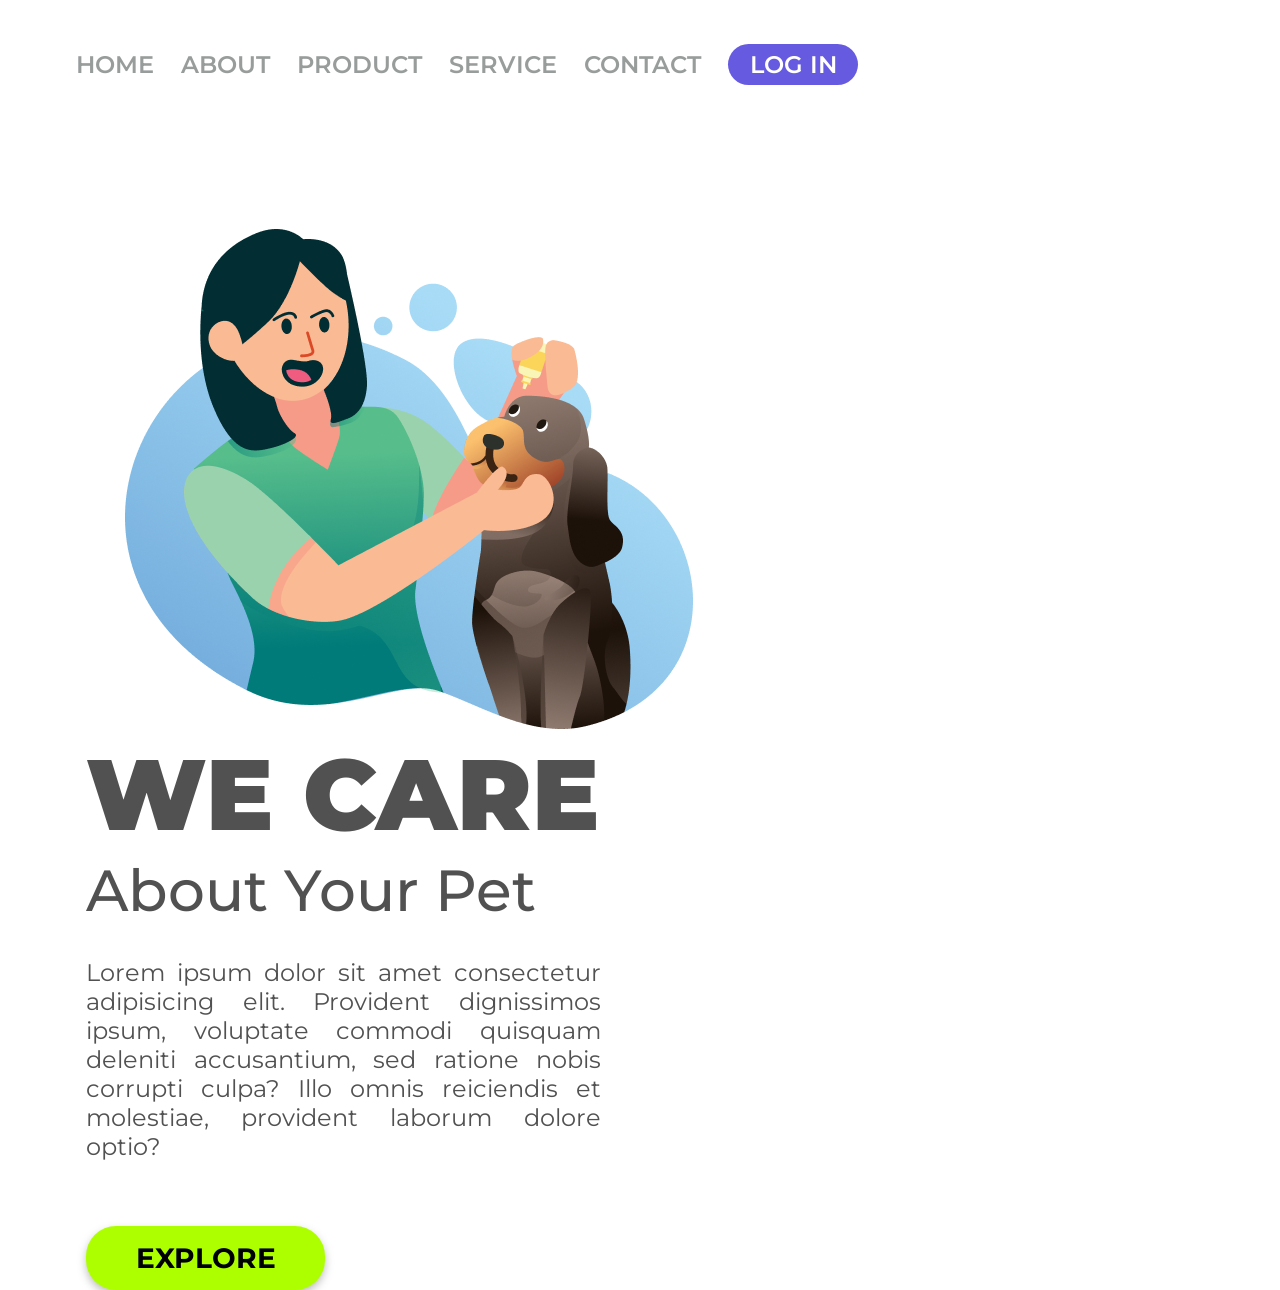
<file: index.html>
<!DOCTYPE html>
<html lang="pt-br">
<head>
    <meta charset="UTF-8">
    <meta name="viewport" content="width=device-width, initial-scale=1.0">
    <link rel="stylesheet" href="./styles.css">
    <link rel="preconnect" href="https://fonts.googleapis.com">
    <link rel="preconnect" href="https://fonts.gstatic.com" crossorigin>
    <link href="https://fonts.googleapis.com/css2?family=Montserrat:ital,wght@0,100..900;1,100..900&display=swap" rel="stylesheet">
    <title>We Care</title>
</head>
<body>
    <header>
        <a class="link-header">Home</a>
        <a class="link-header">About</a>
        <a class="link-header">Product</a>
        <a class="link-header">Service</a>
        <a class="link-header">Contact</a>
        <button class="button-header">LOG IN</button>
    </header>
    <main>
        <img src="./img/we-care.png" alt="we-care-logo" class="logo-image">
        <section>
            <h1>WE CARE</h1>
            <h2>About Your Pet</h2>
            <p>Lorem ipsum dolor sit amet consectetur adipisicing elit. Provident dignissimos ipsum, voluptate commodi quisquam deleniti accusantium, sed ratione nobis corrupti culpa? Illo omnis reiciendis et molestiae, provident laborum dolore optio?</p>
            <button class="button-main">EXPLORE</button>
        </section>        
    </main>   
</body>
</html>
</file>
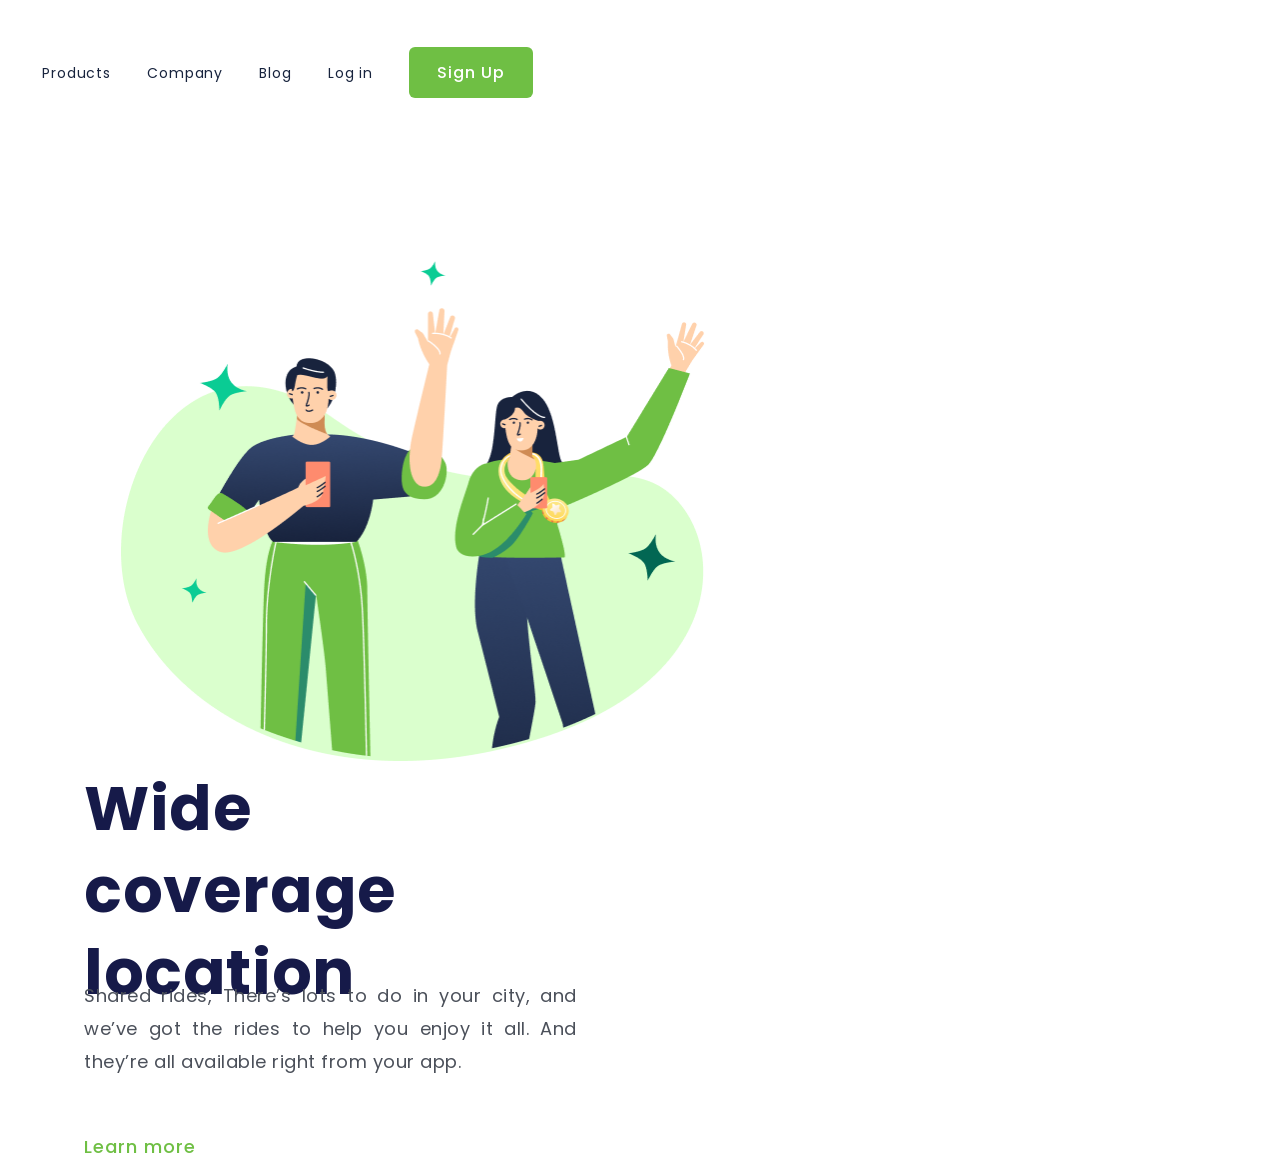
<file: wide-coverage.html>
<!DOCTYPE html>
<html lang="pt-br">
<head>
    <meta charset="UTF-8">
    <meta name="viewport" content="width=device-width, initial-scale=1.0">
    <link rel="stylesheet" href="./styles wide.css">
    <link rel="preconnect" href="https://fonts.googleapis.com">
    <link rel="preconnect" href="https://fonts.gstatic.com" crossorigin>
    <link href="https://fonts.googleapis.com/css2?family=Poppins:ital,wght@0,100;0,200;0,300;0,400;0,500;0,600;0,700;0,800;0,900;1,100;1,200;1,300;1,400;1,500;1,600;1,700;1,800;1,900&display=swap" rel="stylesheet">
    <title>Wide Coverage</title>
</head>
<body>
    <header>
        <a class="link-header">Products</a>
        <a class="link-header">Company</a>
        <a class="link-header">Blog</a>
        <a class="link-header">Log in</a>
        <button class="button-header">Sign Up</button>
    </header>
    <main>
        <img src="./img/wide-coverage-location.png" alt="wide-coverage-logo" class="logo-image">
        <section>
            <h1>Wide coverage location</h1>
            <p>Shared rides, There’s lots to do in your city, and we’ve got the rides to help you enjoy it all. And they’re all available right from your app.</p>
            <a class="button-learn-more">Learn more</a>
        </section>        
    </main>   
</body>
</html>
</file>
<file: styles.css>
* {
    font-family:'Montserrat', sans-serif;
    margin: 0;
    padding: 0;
    box-sizing: border-box;
}

header {
    margin: 44px 0 144px 76px;
}

.link-header {
    font-weight: 600;
    font-size: 24px;
    line-height: 29px;
    color: #989D9C;
    cursor: pointer;
    margin-right: 23px;
    text-transform: uppercase;
}

.button-header {
    background: #665AE1;
    border-radius: 20.5px;
    width: 130px;
    height: 41px;
    border: none;
    color: white;
    font-size: 24px;
    line-height: 29px;
    font-weight: 600;
}

.logo-image {
    width: 568px;
    height: 500px;
    margin-left: 125px;
    display: inline-block;
}

section {
    display: inline-block;
    margin-left: 86px;
}

h1 {
    font-weight: 900;
    font-size: 100px;
    line-height: 122px;
    color: #515151;
}
h2 {
    font-weight: 500;
    font-size: 58px;
    line-height: 71px;
    color: #515151;
}

p {
    font-weight: 400;
    font-size: 24px;
    line-height: 29px;
    color: #515151; 
    text-align: justify;
    width: 515px;
    margin-top: 32px;
    margin-bottom: 65px;
}

.button-main {
   background: #ADFF00;
   border-radius: 30px;
   width: 239px;
   height: 64px;
   font-weight: 700;
   font-size: 28px;
   border: none;
   cursor: pointer;
   filter: drop-shadow(0px 4px 4px rgba(0, 0, 0, 0.25));
   color: #000000;
}
</file>
<file: styles wide.css>
* {
    font-family:'Poppins', sans-serif;
    margin: 0;
    padding: 0;
    box-sizing: border-box;
}

header {
    margin: 47px 0 0 42px;
}

.link-header {
    font-weight: 400;
    font-size: 14px;
    line-height: 100%;
    color: #17233D;
    cursor: pointer;
    margin-right: 32px;
    letter-spacing: 0.88px;
    text-align: center;

}

.button-header {
    background: #6FBF44;
    border: 1px solid #4CB538;
    border-radius: 6px;
    width: 124px;
    height: 51px;
    border: 1px;
    color: white;
    font-size: 16px;
    line-height: 24px;
    font-weight: 500;
    letter-spacing: 1px;
}

.logo-image {
    width: 595.18px;
    height: 500px;
    margin-top: 163px;
    margin-left: 121px;
    display: inline-block;
    justify-content: center;
}

section {
    display: inline-block;
    margin-left: 84px;
    width: 493px;
}

h1 {
    height: 164px;
    font-weight: 700;
    font-size: 62px;
    line-height: 82px;
    letter-spacing: 0.6px;
    color: #161A49;
}

p {
    font-weight: 400;
    font-size: 18px;
    line-height: 33px;
    color: #4B505A; 
    text-align: justify;
    letter-spacing: 0.5px;
    margin-top: 47px;
    margin-bottom: 55px;
}

.button-learn-more {
   font-weight: 500;
   font-size: 18px;
   line-height: 27px;
   color: #6FBF44;
   letter-spacing: 1px;
   cursor: pointer;
}

@media screen and (max-width: 900px) {

    section {
        margin: 0;
        padding: 0;
        width: auto;
        
    }

    .link-header {
        display: none;
    }

    .button-header {
        font-size: 12px;
        line-height: 100%;
        position: absolute;
        top: 20px;
        right: 20px;
        width: 91px;
        height: 31px;
    }

    h1 {
        font-size: 30px;
        line-height: 30px;
        text-align: center;
        height: auto;
        margin: 100px 50px 20px 50px;
    }

    p {
        text-align: center;
        width: 304px;
        margin: 30px auto 30px auto;
    }

    .button-learn-more {
        display: block;
        text-align: center;
        margin: 0 150px;
      
    }

    .logo-image {
        display: block;
        position: absolute; 
        width: 312px;
        height: 288px;
        margin: 440px 75px 0;
       
    }
    
}
</file>
